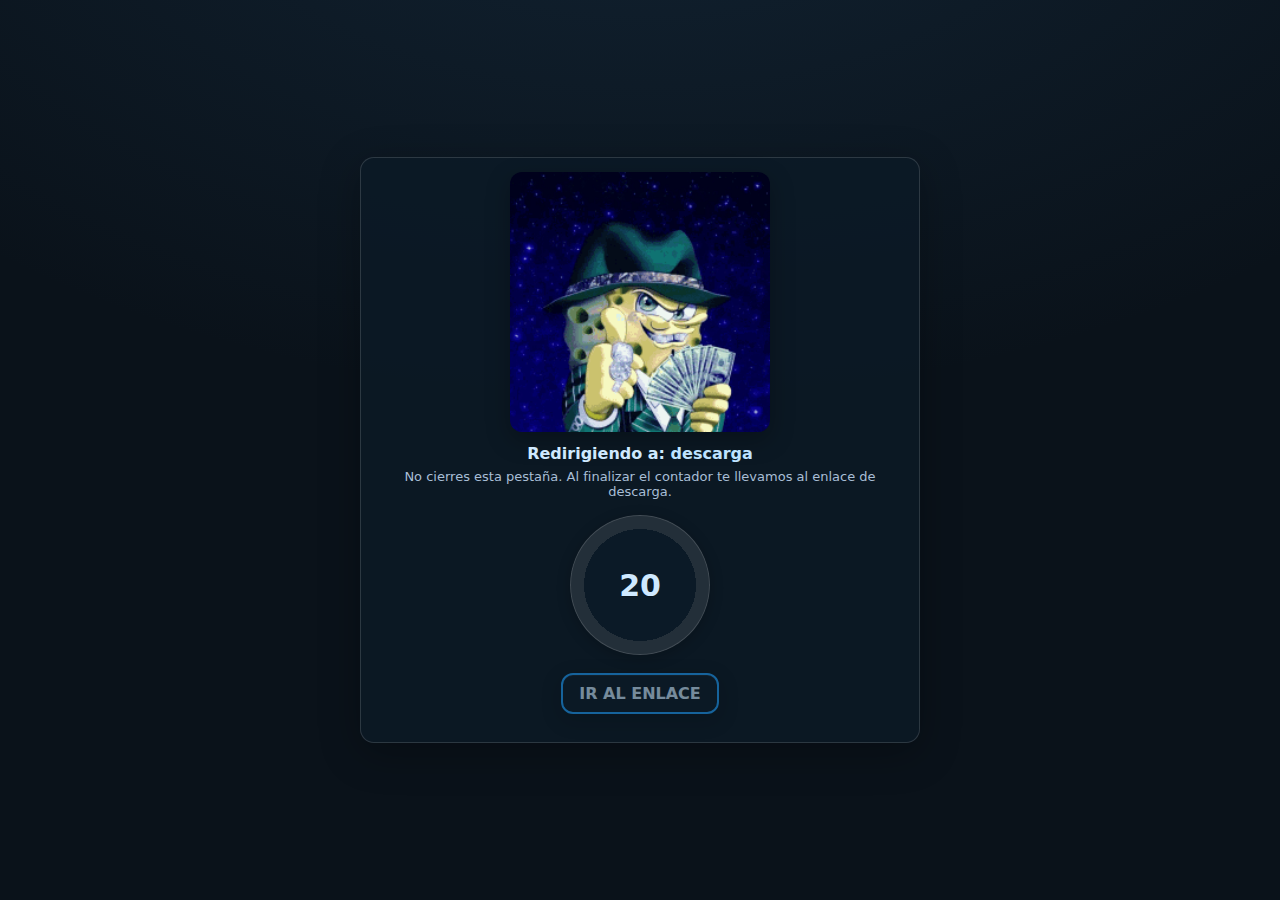
<file: ads/index.html>
<!doctype html>
<html lang="es">
<head>
  <meta charset="utf-8">
  <meta name="viewport" content="width=device-width, initial-scale=1">
  <title>Publicidad</title>
  <link rel="stylesheet" href="ads-theme.css">
</head>
<body>
  <div id="gh-center">
    <aside id="gh-rail-left" aria-hidden="true"></aside>
    <aside id="gh-rail-right" aria-hidden="true"></aside>

    <div id="gh-card">
      <img id="gh-bob" src="bob.gif" alt="Publicidad" />
      <div class="gh-text">
        <div class="gh-title">Redirigiendo a: <span id="gh-title">...</span></div>
        <div class="gh-note">No cierres esta pestaña. Al finalizar el contador te llevamos al enlace de descarga.</div>
      </div>
      <div class="gh-ring">
        <div class="ring" id="gh-circle" style="--p:0"><span id="gh-count-num">20</span></div>
      </div>
      <a id="gh-go" class="gh-btn" href="#" rel="noopener" target="_blank" aria-disabled="true">IR AL ENLACE</a>

      <div class="ad-native">
        <div id="container-0ad7d37868e16f0b10082f9caf1e9b8c"></div>
      </div>
    </div>
  </div>

  <script src="redirect.js"></script>

  <!-- Adsterra | Popunder -->
  <script async src="//medievalkin.com/1d/eb/ac/1debac97d126f28bd1494141fd6c4121.js"></script>
  <!-- Adsterra | Social Bar -->
  <script async src="//medievalkin.com/3e/19/8c/3e198c747eaeed75d22a450c4b682e47.js"></script>
  <!-- Adsterra | Native Banner -->
  <script async data-cfasync="false" src="//medievalkin.com/0ad7d37868e16f0b10082f9caf1e9b8c/invoke.js"></script>

  <!-- Adsterra | Dual Rails 160x600 (left & right) -->
  <script>
  (function(){
    const KEY='7c1254ef65ce8a0af419fb9f19c0036e';
    const GAP=12, W=160, H=600;
    function mount(el,id){
      if(!el) return;
      if(!document.getElementById(id)){
        const slot=document.createElement('div'); slot.id=id; el.appendChild(slot);
        window.atOptions={key:KEY,format:'iframe',height:H,width:W,params:{}};
        const s=document.createElement('script'); s.src='//medievalkin.com/'+KEY+'/invoke.js'; s.async=true; slot.appendChild(s);
      }
    }
    function clamp(v, a, b){ return Math.max(a, Math.min(b, v)); }
    function place(){
      try{
        const card=document.getElementById('gh-card');
        const L=document.getElementById('gh-rail-left');
        const R=document.getElementById('gh-rail-right');
        if(!card||!L||!R) return;
        const r=card.getBoundingClientRect();
        const vw=window.innerWidth||document.documentElement.clientWidth;
        const vh=window.innerHeight||document.documentElement.clientHeight;
        const need=r.width + 2*(W+GAP) + 24;
        const show=vw>=Math.max(900,need);
        if(!show){
          L.style.display=R.style.display='none';
          L.setAttribute('aria-hidden','true'); R.setAttribute('aria-hidden','true');
          return;
        }
        L.removeAttribute('aria-hidden'); R.removeAttribute('aria-hidden');
        // vertical clamp
        const top = clamp((vh-H)/2, 12, vh-H-12);
        // desired positions next to card
        let leftX = r.left - GAP - W;
        let rightX = r.right + GAP;
        // clamp inside viewport and keep on their sides
        leftX = clamp(leftX, 12, vw/2 - W - GAP);
        rightX = clamp(rightX, vw/2 + GAP, vw - W - 12);
        // if still overlapping (e.g., small widths), hide
        const overlap = (leftX + W + GAP) > r.left || (rightX - GAP) < r.right;
        if(overlap){
          L.style.display=R.style.display='none';
          L.setAttribute('aria-hidden','true'); R.setAttribute('aria-hidden','true');
          return;
        }
        L.style.position=R.style.position='fixed';
        L.style.top=R.style.top=top+'px';
        L.style.left=leftX+'px';
        R.style.left=rightX+'px';
        L.style.display=R.style.display='block';
        mount(L,'ad-rail-left-160x600'); mount(R,'ad-rail-right-160x600');
      }catch(e){ console.warn(e); }
    }
    window.addEventListener('load', place);
    window.addEventListener('resize', function(){ clearTimeout(window.__dlr); window.__dlr=setTimeout(place,120); });
    window.addEventListener('scroll', function(){ clearTimeout(window.__dlr); window.__dlr=setTimeout(place,120); });
  })();
  </script>
</body>
</html>
</file>
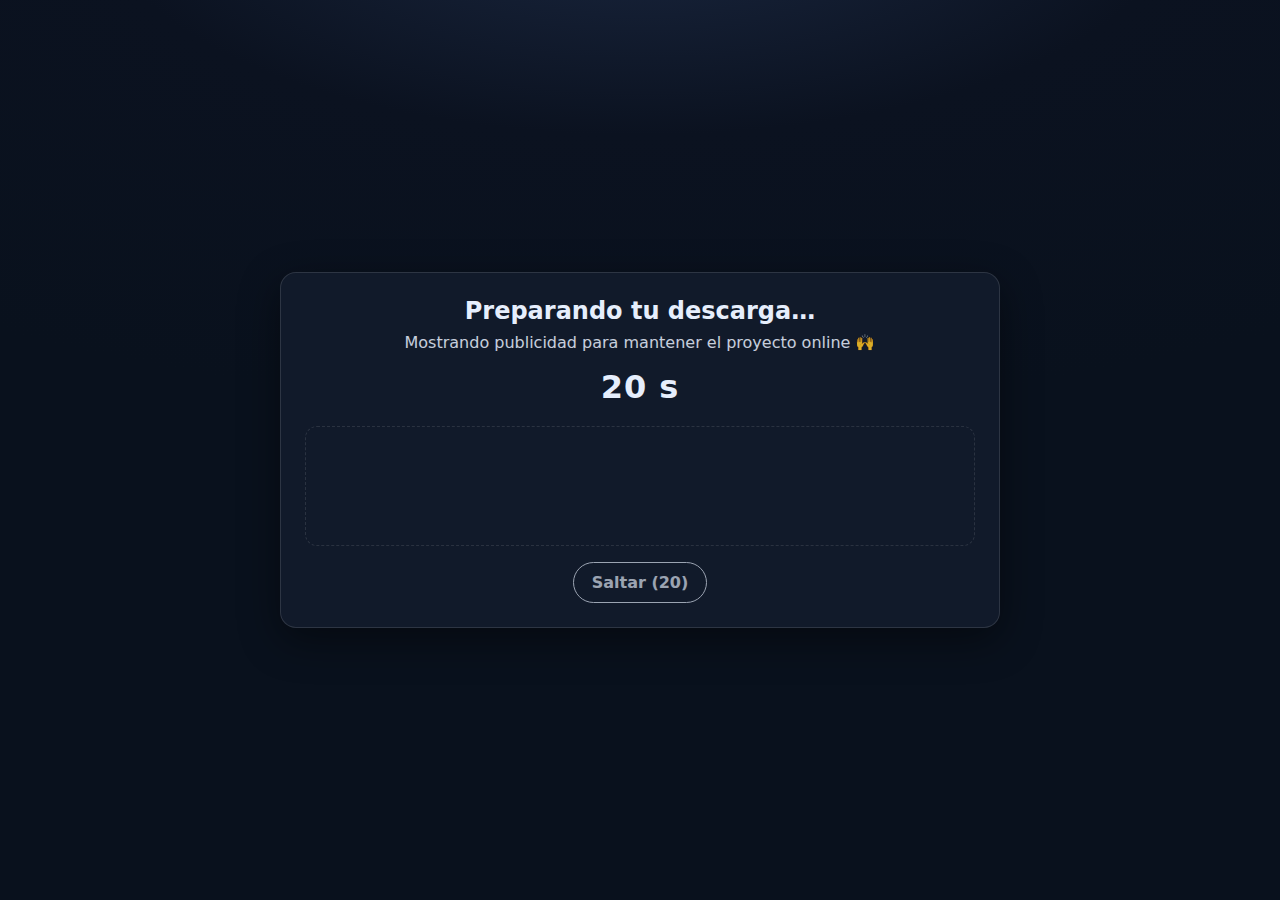
<file: ads/interstitial-v80.html>
<!DOCTYPE html>
<html lang="es">
<head>
  <meta charset="utf-8">
  <meta name="viewport" content="width=device-width, initial-scale=1">
  <title>Redirigiendo…</title>
  <link rel="stylesheet" href="interstitial-v80.css?v=80">
</head>
<body>
  <div class="wrap">
    <div class="card">
      <h1>Preparando tu descarga…</h1>
      <p>Mostrando publicidad para mantener el proyecto online 🙌</p>
      <div class="timer"><span id="secs">20</span> s</div>

      <div id="ad-slot" class="ad">
        <!-- Inserta aquí tu código de Adsterra si querés un bloque adicional -->
      </div>

      <a id="skip" href="#" class="skip" aria-disabled="true">Saltar (20)</a>
    </div>
  </div>

  <script src="interstitial-v80.js?v=80"></script>
  <!-- Si ya tenés tu script global de Adsterra, seguirá cargando por tu layout principal -->
</body>
</html>
</file>
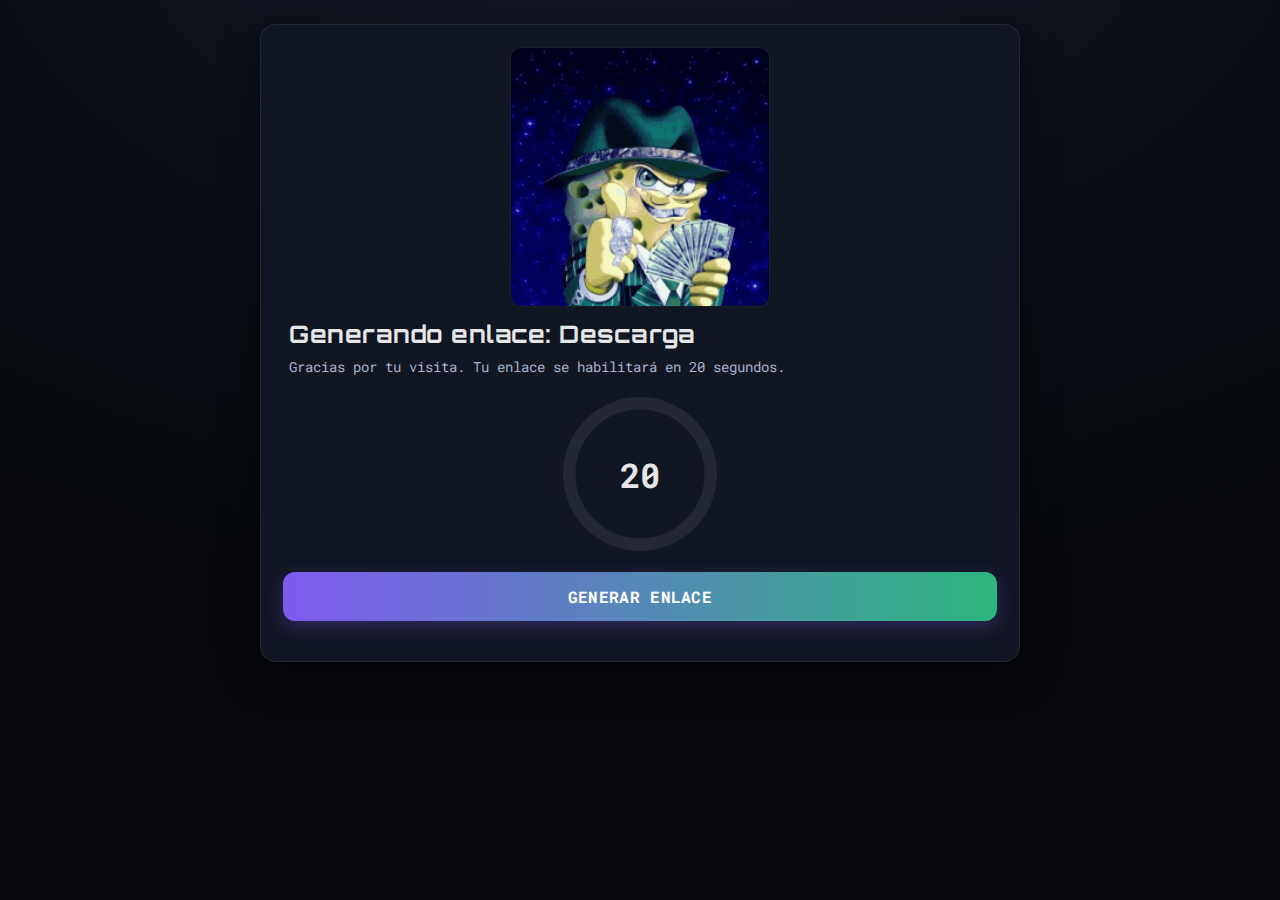
<file: ads/interstitial.html>
<!doctype html>
<html lang="es">
<head>
  <meta charset="utf-8">
  <meta name="viewport" content="width=device-width, initial-scale=1">
  <link rel="icon" href="/ghusti-ico.ico">
  <title>Generando enlace de descarga…</title>
  <link rel="preconnect" href="https://fonts.googleapis.com">
  <link rel="preconnect" href="https://fonts.gstatic.com" crossorigin>
  <link href="https://fonts.googleapis.com/css2?family=Orbitron:wght@500;700&family=Roboto+Mono:wght@400;700&display=swap" rel="stylesheet">
  <link rel="stylesheet" href="./interstitial.css">
  <meta name="robots" content="noindex,nofollow">
</head>
<body>
  <main class="wrap">
    <div class="layout">
      <!-- Lateral izquierdo 160x600 -->
      <aside class="side">
        <div class="ad-side">
          <script type="text/javascript">
            atOptions = {'key':'7c1254ef65ce8a0af419fb9f19c0036e','format':'iframe','height':600,'width':160,'params':{}};
          </script>
          <script type="text/javascript" src="//fireplacedecency.com/7c1254ef65ce8a0af419fb9f19c0036e/invoke.js"></script>
        </div>
      </aside>

      <!-- Contenido central -->
      <section class="card">
        <div class="poster">
          <img id="poster" alt="Bob Esponja" src="/ads/bob.gif" loading="eager">
        </div>
        <h1 id="title" class="title">Preparando tu descarga…</h1>
        <p class="hint">Gracias por tu visita. Tu enlace se habilitará en <span id="sec">20</span> segundos.</p>

        <div class="progress">
          <svg viewBox="0 0 36 36" class="circular-chart">
            <path class="circle-bg" d="M18 2.0845 a 15.9155 15.9155 0 0 1 0 31.831 a 15.9155 15.9155 0 0 1 0 -31.831"/>
            <path id="circle" class="circle" stroke-dasharray="0, 100" d="M18 2.0845 a 15.9155 15.9155 0 0 1 0 31.831 a 15.9155 15.9155 0 0 1 0 -31.831"/>
          </svg>
          <div class="count" id="count">20</div>
        </div>

        <!-- Botón “engañoso”: solo lanza popunder -->
        <a id="btn" class="btn" href="#" rel="nofollow noopener">GENERAR ENLACE</a>

        <!-- Native Banner debajo del botón -->
        <div class="ad-native">
          <script async="async" data-cfasync="false" src="//fireplacedecency.com/0ad7d37868e16f0b10082f9caf1e9b8c/invoke.js"></script>
          <div id="container-0ad7d37868e16f0b10082f9caf1e9b8c"></div>
        </div>
      </section>

      <!-- Lateral derecho 160x600 -->
      <aside class="side">
        <div class="ad-side">
          <script type="text/javascript">
            atOptions = {'key':'7c1254ef65ce8a0af419fb9f19c0036e','format':'iframe','height':600,'width':160,'params':{}};
          </script>
          <script type="text/javascript" src="//fireplacedecency.com/7c1254ef65ce8a0af419fb9f19c0036e/invoke.js"></script>
        </div>
      </aside>
    </div>
  </main>

  <!-- Popunder -->
  <script defer src='//fireplacedecency.com/1d/eb/ac/1debac97d126f28bd1494141fd6c4121.js'></script>
  <!-- Social Bar (flotante) -->
  <script async src='//fireplacedecency.com/3e/19/8c/3e198c747eaeed75d22a450c4b682e47.js'></script>

  <script>window.AD_POPUNDER_ON_CLICK = true;</script>
  <script src="./interstitial.js" defer></script>
</body>
</html>
</file>
<file: ads/ads-theme.css>
:root{
  --bg: #0a121a;
  --panel: #0b1a27;
  --ink: #cfe9ff;
  --muted: #a8bed6;
  --border: rgba(255,255,255,.14);
  --accent: #1fa1ff;
}
*{box-sizing:border-box}
html,body{height:100%}
body{margin:0;background: radial-gradient(1000px 600px at 50% -200px, rgba(40,86,125,.25), transparent) , var(--bg);color:var(--ink);
font-family: system-ui, -apple-system, Segoe UI, Roboto, Ubuntu, Cantarell, 'Helvetica Neue', Arial, 'Noto Sans', sans-serif;}

#gh-center{min-height:100vh;display:grid;place-items:center;padding:16px 12px}
#gh-card{width:min(560px,92vw);display:flex;flex-direction:column;align-items:center;gap:12px;padding:14px 12px 16px;
background:rgba(11,26,39,.78);border:1px solid var(--border);border-radius:14px;box-shadow:0 10px 40px rgba(0,0,0,.28)}
#gh-bob{width:clamp(180px,24vw,260px);height:auto;border-radius:12px;box-shadow:0 8px 24px rgba(0,0,0,.28)}
.gh-text{text-align:center;max-width:520px}
.gh-title{font-weight:900;color:var(--ink);margin-bottom:6px}
.gh-title #gh-title{color:#bfe3ff}
.gh-note{color:var(--muted);font-size:13px;margin-top:2px}
.gh-ring{display:grid;place-items:center;margin:4px 0 0}
.ring{--size:clamp(100px,18vw,140px);--thickness:12px;--track:rgba(255,255,255,.10);--bar:var(--accent);
width:var(--size);height:var(--size);border-radius:50%;display:grid;place-items:center;
background:radial-gradient(farthest-side,var(--panel) calc(100% - var(--thickness) - 2px),transparent 0 100%),
conic-gradient(var(--bar) calc(var(--p)*1%),var(--track) 0);box-shadow:inset 0 0 0 1px var(--border),0 3px 14px rgba(0,0,0,.22)}
.ring>span{font-weight:900;font-size:clamp(22px,3.6vw,30px);color:var(--ink);text-shadow:0 1px 0 rgba(0,0,0,.2)}
.gh-btn{margin-top:6px;display:inline-block;text-decoration:none;background:var(--panel);color:var(--ink);
border:2px solid var(--accent);border-radius:12px;padding:9px 16px;font-weight:900;box-shadow:0 1px 0 rgba(255,255,255,.06) inset,0 6px 20px rgba(0,0,0,.22);
transition:transform .12s ease,border-color .12s ease,box-shadow .12s ease}
.gh-btn:hover{transform:translateY(-1px);border-color:#18c37e}
.gh-btn[aria-disabled="true"]{opacity:.55;pointer-events:none}

@media (max-height: 780px){ #gh-card{gap:10px} #gh-bob{width:clamp(170px,22vw,240px)} .ring{--size:clamp(92px,16vw,128px)} }
@media (max-height: 680px){ #gh-center{padding:10px 8px} #gh-card{padding:10px 10px 12px} .gh-note{display:none} }

}


@media (max-width: 760px){
  }

/* Smartlink */
/* Centered 300x250 rectangle */
/* Native inside a subtle panel */
.native-panel{
  width:min(560px,92vw);
  background:rgba(255,255,255,.04);
  border:1px solid var(--border);
  border-radius:12px;
  padding:10px;
  margin:8px auto 0;
}
.native-title{
  font-weight:800; font-size:13px; color:#bfe3ff; margin:0 0 8px 2px; opacity:.9;
}
/* Slightly stricter rails breakpoint handled in JS; keep hidden by default */

/* No-scroll adaptive tweaks */
:root{ --space: 14px; }
[data-layout="XS"] #gh-card{ gap:8px; padding:10px 10px 12px; }
[data-layout="XS"] #gh-bob{ width:clamp(150px,36vw,200px); }
[data-layout="XS"] .ring{ --size:100px; }
[data-layout="S"]  #gh-card{ gap:10px; padding:12px; }
[data-layout="S"]  #gh-bob{ width:clamp(160px,34vw,210px); }

/* Center 300x250 */
.native-panel{ display:none; }


/* Bottom 320x50 under the button */


/* === DESKTOP-ONLY AD SLOTS === */
#ad-top{ margin:6px auto 12px; width:fit-content; }
#ad-top iframe{ display:block; }

#ad-native{ margin:10px auto 0; width:min(640px,92vw); }
#ad-native iframe{ max-width:100%; }

.rail{ position:fixed; width:160px; z-index:5; display:none; }
#rail-left{ left:12px; }
#rail-right{ right:12px; }
</file>
<file: ads/interstitial-v80.css>
:root{ --fg:#e6eefc; --bg:#0b1220; --card:#111a2a; --border:rgba(255,255,255,.12); }
*{ box-sizing:border-box; }
html,body{ height:100%; margin:0; background:radial-gradient(1200px 500px at 50% -10%, #1a2740 0%, #0b1220 45%, #09111d 100%); color:var(--fg); font-family:system-ui,-apple-system,Segoe UI,Roboto,Ubuntu,Cantarell,'Helvetica Neue','Noto Sans',sans-serif; }
.wrap{ min-height:100%; display:grid; place-items:center; padding:24px; }
.card{ width:min(720px,95vw); background:var(--card); border:1px solid var(--border); border-radius:16px; padding:24px; box-shadow:0 12px 40px rgba(0,0,0,.45); text-align:center; }
h1{ margin:0 0 8px 0; font-size:24px; }
p{ margin:0 0 16px 0; opacity:.85; }
.timer{ font-size:32px; font-weight:800; letter-spacing:1px; margin:8px auto 20px; }
.ad{ min-height:120px; border:1px dashed var(--border); border-radius:12px; display:grid; place-items:center; opacity:.9; margin-bottom:16px; }
.skip{ display:inline-block; padding:10px 18px; border-radius:999px; border:1px solid var(--fg); color:var(--fg); text-decoration:none; font-weight:700; opacity:.65; pointer-events:none; }
.skip.enabled{ opacity:1; pointer-events:auto; }
</file>
<file: ads/interstitial.css>
:root{--bg:#0c0f16;--card:#111623;--accent-a:#7f5af0;--accent-b:#2cb67d;--text:#e6e6e6;--muted:#a8b3cf;--ring:1px solid rgba(255,255,255,.08)}
*{box-sizing:border-box}
html,body{height:100%}
body{margin:0;background:radial-gradient(1200px 700px at 50% -100px,#151a28 0%,#0b0f17 50%,#06080c 100%);color:var(--text);font-family:"Roboto Mono",ui-monospace,monospace;overflow-x:hidden}
.wrap{min-height:100vh;display:flex;align-items:flex-start;justify-content:center;padding:24px}
.layout{width:100%;max-width:1112px;margin:0 auto;display:grid;grid-template-columns:160px minmax(320px,760px) 160px;column-gap:16px}
@media (max-width:980px){.layout{max-width:760px;grid-template-columns:1fr}.side{display:none}}
.side .ad-side{width:160px;margin:0 auto}
.card{width:100%;background:var(--card);border:var(--ring);border-radius:16px;padding:22px 22px 26px;box-shadow:0 10px 40px rgba(0,0,0,.45)}
.poster{display:grid;place-items:center;margin-bottom:12px}
.poster img{width:260px;height:260px;object-fit:cover;border-radius:12px;border:1px solid rgba(255,255,255,.07);background:#0a0e18}
.title{font-family:"Orbitron",ui-sans-serif,system-ui;letter-spacing:.5px;font-weight:700;margin:10px 6px 0;font-size:24px}
.hint{margin:8px 6px;color:var(--muted);font-size:14px}
.progress{position:relative;width:160px;height:160px;margin:18px auto 8px}
.circular-chart{display:block;max-width:100%;max-height:100%}
.circle-bg{fill:none;stroke:#eee;opacity:.08;stroke-width:2.8}
.circle{fill:none;stroke-width:2.8;stroke-linecap:round;stroke:url(#grad,linear-gradient(90deg,var(--accent-a),var(--accent-b)))}
.count{position:absolute;inset:0;display:grid;place-items:center;font-size:34px;font-weight:700}
.btn{display:inline-block;width:100%;text-align:center;margin-top:10px;padding:14px 18px;border-radius:12px;text-decoration:none;color:white;background:linear-gradient(90deg,var(--accent-a),var(--accent-b));font-weight:800;letter-spacing:.3px;box-shadow:0 6px 18px rgba(127,90,240,.28)}
.btn:hover{filter:brightness(1.05)}
.ad-native{margin-top:14px}
</file>
